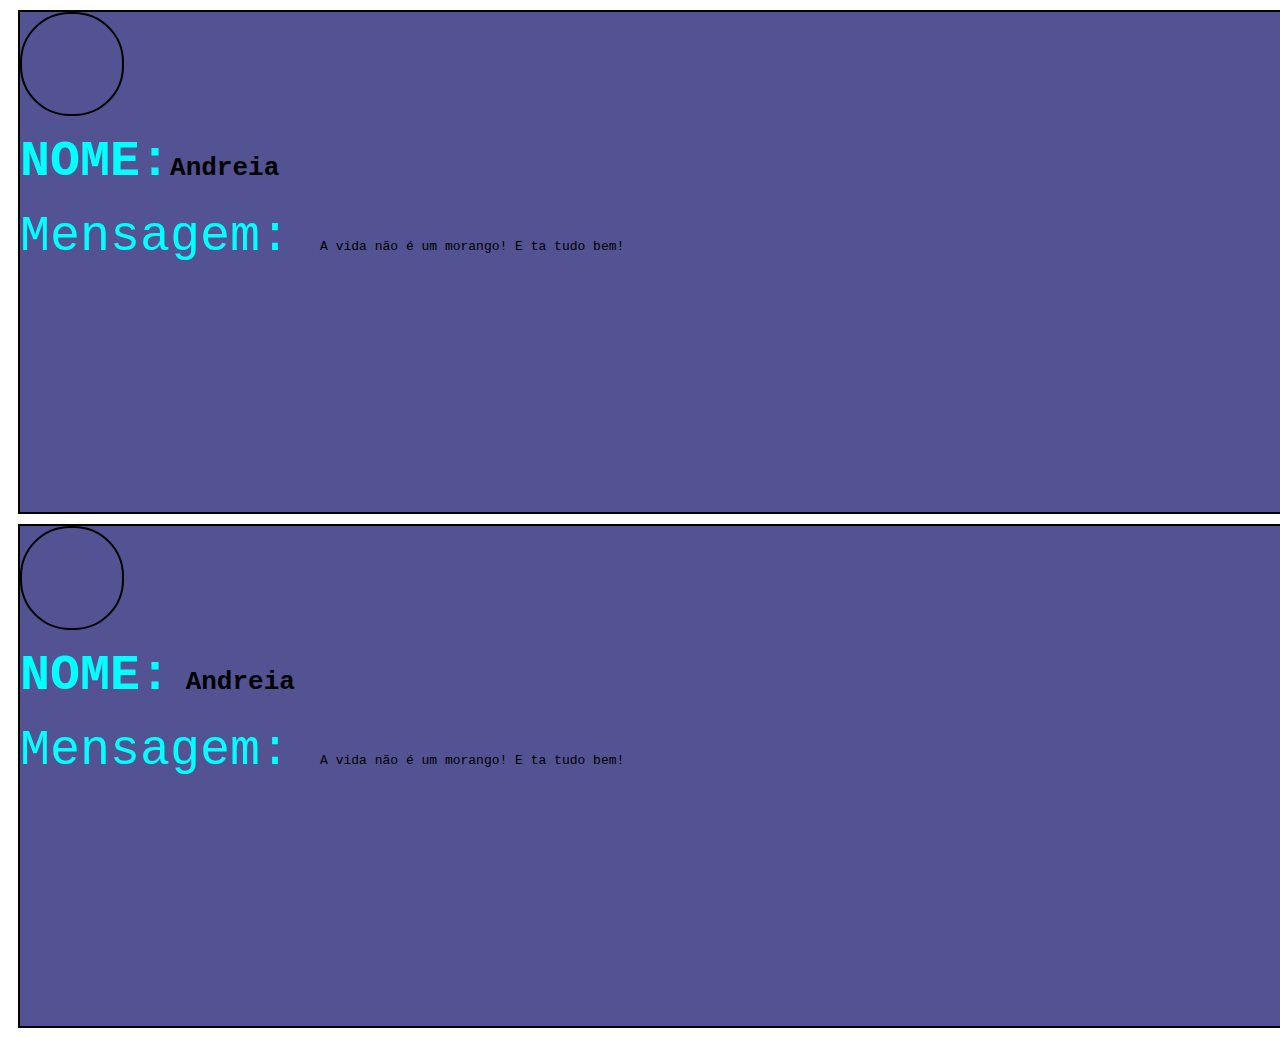
<file: index.HTML>
<!DOCTYPE html>
<html lang="en">
<head>
    <meta charset="UTF-8">
    <meta http-equiv="X-UA-Compatible" content="IE=edge">
    <meta name="viewport" content="width=device-width, initial-scale=1.0">
    <title>Chat</title>
   <link rel="stylesheet" href="style.css">
</head>
<body>
    <div class="pai">

           <div class="caixa"></div>

          <h1 class="titulo"> <span class="fonte">
         NOME:</span>Andreia</h1>
           <p class="titulo"> <span class="fonte">
          Mensagem: </span> A vida não é um morango! E ta tudo bem!</p>
    </div>

    <div class="pai">

        <div class="caixa"></div>

       <h1 class="titulo"> 
           <span class="fonte">NOME:</span> Andreia
       </h1>

        <p class="titulo"> 
            <span class="fonte">Mensagem: </span> 
            A vida não é um morango! E ta tudo bem!
        </p>

     </div>

</body>
</html>
</file>
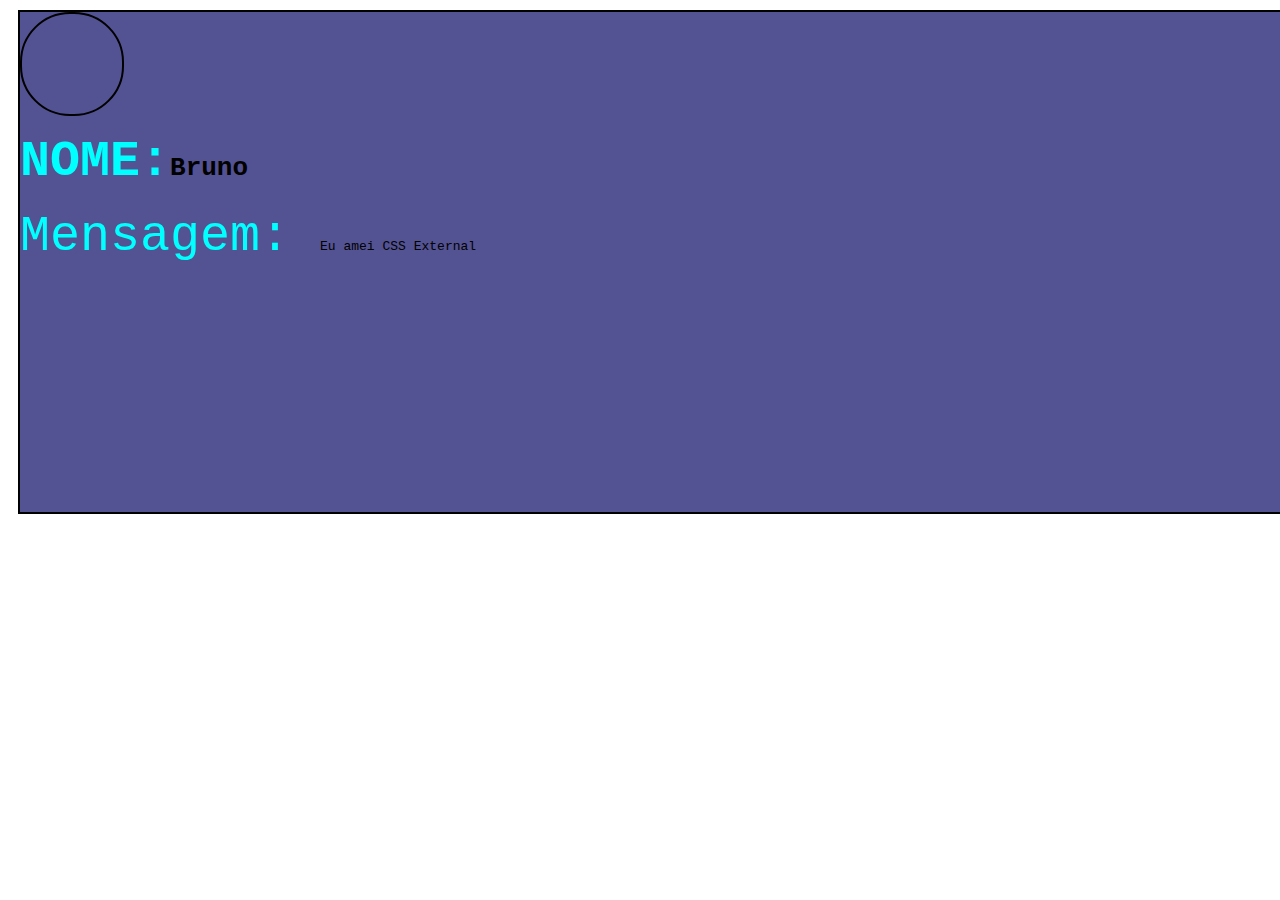
<file: arquivo2.HTML>
<!DOCTYPE html>
<html lang="en">
<head>
    <meta charset="UTF-8">
    <meta http-equiv="X-UA-Compatible" content="IE=edge">
    <meta name="viewport" content="width=device-width, initial-scale=1.0">
    <title>Chat</title>
   <link rel="stylesheet" href="style.css">
</head>
<body>
    <div class="pai">

           <div class="caixa"></div>

          <h1 class="titulo"> <span class="fonte">
         NOME:</span>Bruno</h1>
           <p class="titulo"> <span class="fonte">
          Mensagem: </span> Eu amei CSS External</p>
    </div>


</body>
</html>
</file>
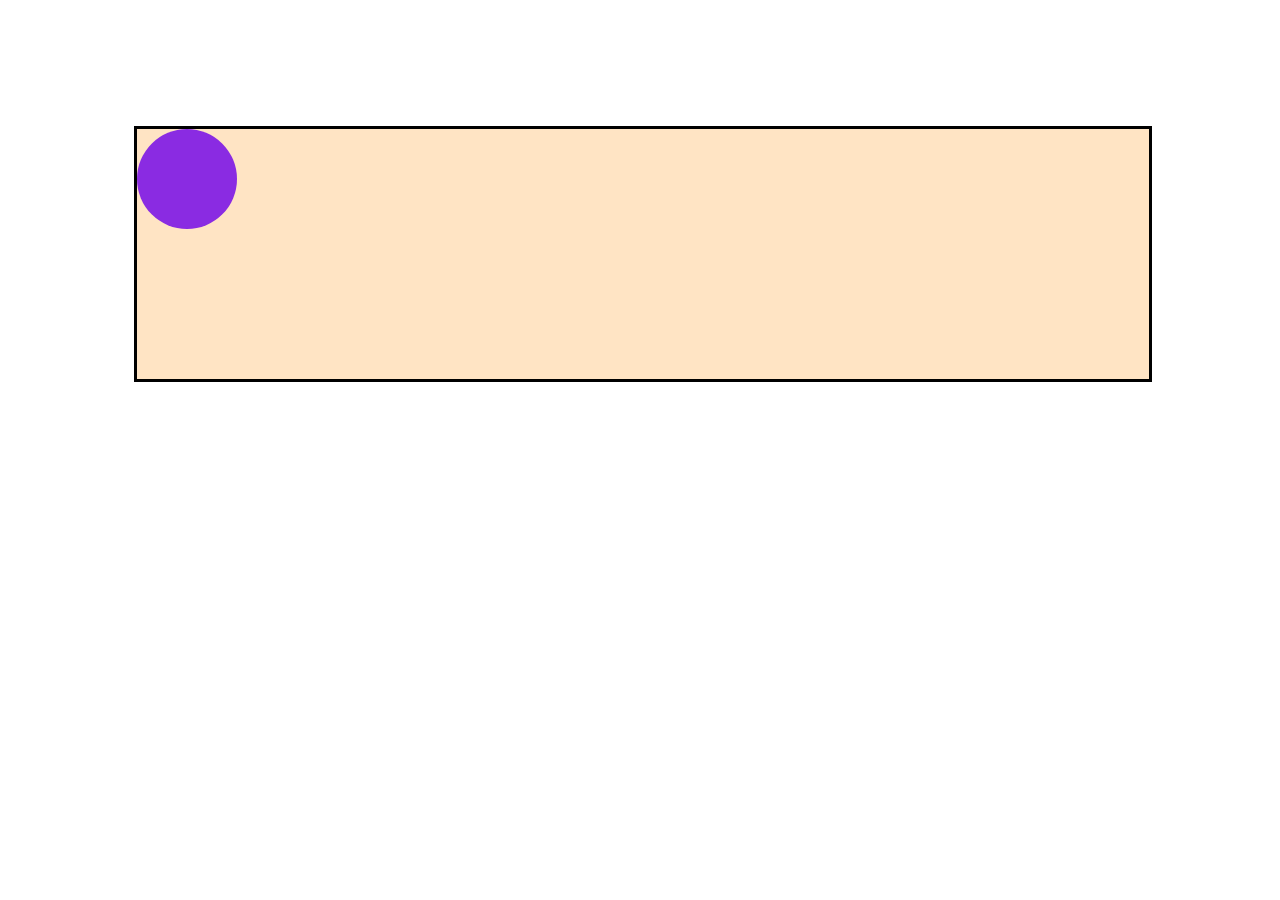
<file: aulaflex.html>
<!DOCTYPE html>
<html lang="en">
<head>
    <meta charset="UTF-8">
    <meta http-equiv="X-UA-Compatible" content="IE=edge">
    <meta name="viewport" content="width=device-width, initial-scale=1.0">
    <title>aulaflex</title>
    <link rel="stylesheet" href="estiloflex.css">
</head>
<body>
    <div class="pai">
         <div class="bolinha"></div>
     </div>
</body>
</html>
</file>
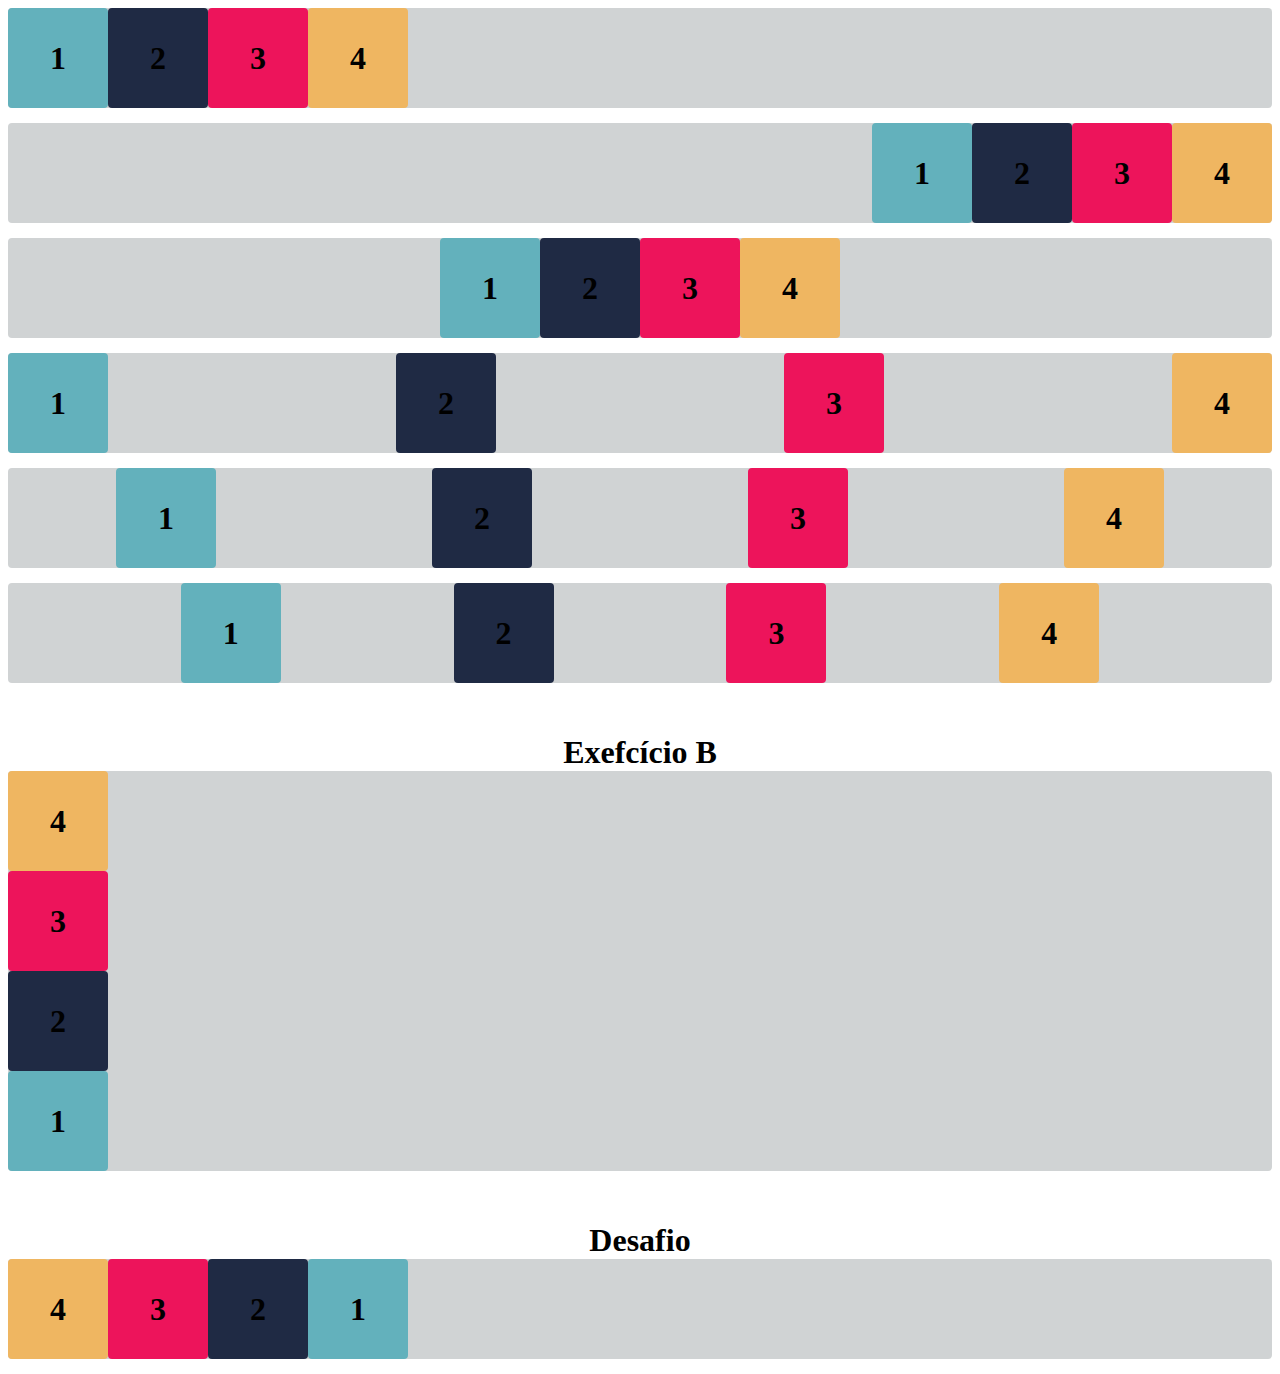
<file: Flex_box.html>
<!DOCTYPE html>
<html lang="en">
<head>
    <meta charset="UTF-8">
    <meta http-equiv="X-UA-Compatible" content="IE=edge">
    <meta name="viewport" content="width=device-width, initial-scale=1.0">
    <title>Flex-box</title>
</head>
<meta charset="UTF-8">
<meta http-equiv="X-UA-Compatible" content="IE=edge">
<meta name="viewport" content="width=device-width, initial-scale=1.0">
<title>Flex-box</title>
<link rel="stylesheet" href="flex_box.css">
</head>

<body>

<div class="base container1">
    <div class="flex-item box1"><h1>1</h1></div>
    <div class="flex-item box2"><h1>2</h1></div>
    <div class="flex-item box3"><h1>3</h1></div>
    <div class="flex-item box4"><h1>4</h1></div>
</div>

<div class="base container2">
    <div class="flex-item box1"><h1>1</h1></div>
    <div class="flex-item box2"><h1>2</h1></div>
    <div class="flex-item box3"><h1>3</h1></div>
    <div class="flex-item box4"><h1>4</h1></div>
</div>

<div class="base container3">
    <div class="flex-item box1"><h1>1</h1></div>
    <div class="flex-item box2"><h1>2</h1></div>
    <div class="flex-item box3"><h1>3</h1></div>
    <div class="flex-item box4"><h1>4</h1></div>
</div>

<div class="base container4">
    <div class="flex-item box1"><h1>1</h1></div>
    <div class="flex-item box2"><h1>2</h1></div>
    <div class="flex-item box3"><h1>3</h1></div>
    <div class="flex-item box4"><h1>4</h1></div>
</div>

<div class="base container5">
    <div class="flex-item box1"><h1>1</h1></div>
    <div class="flex-item box2"><h1>2</h1></div>
    <div class="flex-item box3"><h1>3</h1></div>
    <div class="flex-item box4"><h1>4</h1></div>
</div>

<div class="base container6">
    <div class="flex-item box1"><h1>1</h1></div>
    <div class="flex-item box2"><h1>2</h1></div>
    <div class="flex-item box3"><h1>3</h1></div>
    <div class="flex-item box4"><h1>4</h1></div>
</div>

<br><br>

<h1>Exefcício B</h1>

<div class="base exercicioB">
    <div class="flex-item box1"><h1>1</h1></div>
    <div class="flex-item box2"><h1>2</h1></div>
    <div class="flex-item box3"><h1>3</h1></div>
    <div class="flex-item box4"><h1>4</h1></div>
</div>

<br><br>

<h1>Desafio</h1>

<div class="base desafio">
    <div class="flex-item box1"><h1>1</h1></div>
    <div class="flex-item box2"><h1>2</h1></div>
    <div class="flex-item box3"><h1>3</h1></div>
    <div class="flex-item box4"><h1>4</h1></div>
</div>


</body>
</file>
<file: style.css>
.pai{
background-color: rgb(83, 82, 146); 
width: 100%; 
height: 500px;
border: solid 2px black; 
margin: 10px;
}
 
.caixa{
     background-image: url(https://i.stack.imgur.com/SvWWN.png);
     background-size: cover;
     background-position: center;
     background-repeat: no-repeat; 
     border: solid 2px black;

     width: 100px;
     height: 100px; 
     border-radius: 50px;
}

.titulo{
 font-family: monospace;
}

.fonte{
 color: aqua; 
 font-size: 50px;

}
</file>
<file: estiloflex.css>
.pai{
    width: 80%;
    height: 250px;
    margin: 10%;
    display: flex;

    /*align-items: end;*/





    background-color: bisque;
    border: solid 3px black;
    
    display: flex;
}

.bolinha{
        width:  100px;
        height: 100px;
        border-radius: 50px;
        background-color: blueviolet;
}
</file>
<file: flex_box.css>
.flex-item {
    width: 100px;
    height: 100px;
    border-radius: 4px;
    display: flex;
    align-items: center;
}

.base {
    margin-bottom: 15px;
    background-color: #d0d3d4;
    border-radius: 4px;
}

.box1 {
    background-color: #63b1bc;
}

.box2 {
    background-color: #1f2a44;
}

.box3 {
    background-color: #ed145b;
}

.box4 {
    background-color: #efb661;
}

h1 {
    width: fit-content;
    margin: auto;
}

/* Insira o código abaixo */

.container1 {
    display: flex;
    justify-content: flex-start;
}

.container2 {
    display: flex;
    justify-content: flex-end;
}

.container3 {
    display: flex;
    justify-content:center;
}

.container4 {
    display: flex;
    justify-content:space-between;
}

.container5 {
    display: flex;
    justify-content: space-around;
}

.container6 {
    display: flex;
    justify-content: space-evenly;
}

.exercicioB{
    display: flex;
    flex-direction: column-reverse;
}

.desafio{
    display: flex;
    justify-content: flex-end;
    flex-direction: row-reverse;
   
}
</file>
